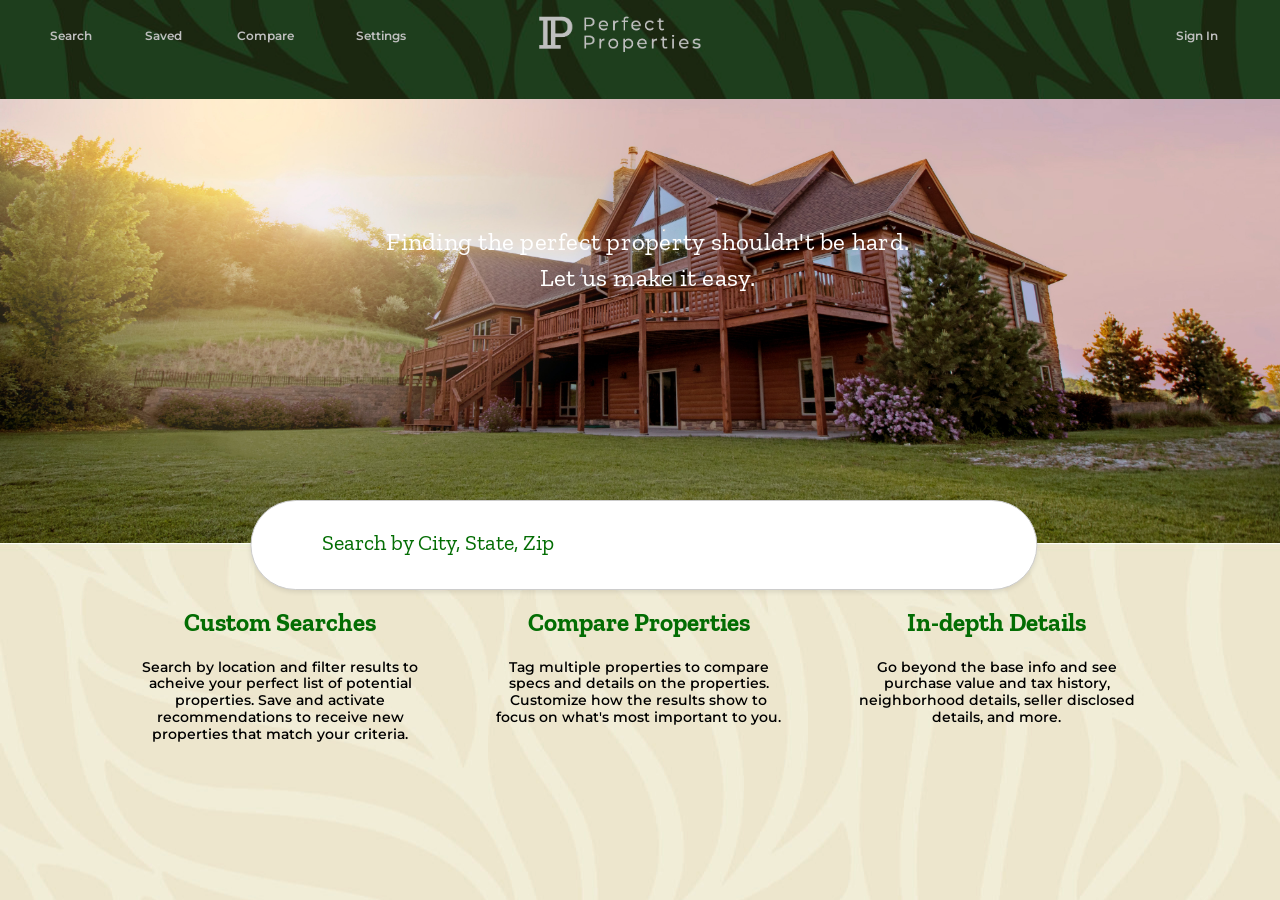
<file: Index.html>
<!DOCTYPE html>
<html lang="en">
<head>
    <meta charset="UTF-8">
    <meta name="viewport" content="width=device-width, initial-scale=1.0">
    <link href='https://fonts.googleapis.com/css?family=Zilla Slab' rel='stylesheet'>
    <link href='https://fonts.googleapis.com/css?family=Montserrat' rel='stylesheet'>
    <link rel="stylesheet" href="perfectproperty.css">
    <title>Perfect Properties</title>
    <link rel="preconnect" href="https://fonts.googleapis.com">
    <link rel="preconnect" href="https://fonts.gstatic.com" crossorigin>
    <link href="https://fonts.googleapis.com/css2?family=Montserrat:ital,wght@0,100..900;1,100..900&display=swap" rel="stylesheet">
    <link rel="preconnect" href="https://fonts.googleapis.com">
<link rel="preconnect" href="https://fonts.gstatic.com" crossorigin>
<link href="https://fonts.googleapis.com/css2?family=Zilla+Slab:ital,wght@0,300;0,400;0,500;0,600;0,700;1,300;1,400;1,500;1,600;1,700&display=swap" rel="stylesheet">
</head>
<header>
    <div id="header">
    <div id="nav">
        <nav>
        <ul id="nav-links">
            <li><a href="#">Search</a></li>
            <li><a href="#">Saved</a></li>
            <li><a href="#">Compare</a></li>
            <li><a href="#">Settings</a></li>
            <li><img src="whitepplogo.png"></li>
            <li><a href="#" id="sign-in">Sign In</a></li>
        </ul>
        
        </nav>
        </div>
    </div>
</header>
<body>
<div id="main">
<main>
    <div id="paragraph">
        <p>Finding the perfect property shouldn't be hard. <br>Let us make it easy.</p>
    </div>
</div>
</main>
<footer>
    <section>
        <form action="#" class="search-bar">
            <label for="search"></label>
            <input type="search" id="search" name="search" placeholder="Search by City, State, Zip">
        </form>
        <div id="boxes">
                <div class="box1">
                <h1>Custom Searches</h1>                
                <p>Search by location and filter results to acheive your perfect list of potential properties. Save and activate recommendations to receive new properties that match your criteria.</p>
                </div>
            
                <div>
                <h1>Compare Properties</h1>                
                <p>Tag multiple properties to compare specs and details on the properties. Customize how the results show to focus on what's most important to you. </p>
                </div>
            
                <div>
                <h1>In-depth Details</h1>                
                <p>Go beyond the base info and see purchase value and tax history, neighborhood details, seller disclosed details, and more.</p>
                </div>
            </div>
    </section>
</footer>
</body>
</html>
</file>
<file: perfectproperty.css>
/*! normalize.css v8.0.1 | MIT License | github.com/necolas/normalize.css */

/* Document
   ========================================================================== */

/**
 * 1. Correct the line height in all browsers.
 * 2. Prevent adjustments of font size after orientation changes in iOS.
 */

 html {
	line-height: 1.15; /* 1 */
	-webkit-text-size-adjust: 100%; /* 2 */
  }
  
  /* Sections
	 ========================================================================== */
  
  /**
   * Remove the margin in all browsers.
   */
  
  body {
	margin: 0;
  }
  
  /**
   * Render the `main` element consistently in IE.
   */
  
  main {
	display: block;
  }
  
  /**
   * Correct the font size and margin on `h1` elements within `section` and
   * `article` contexts in Chrome, Firefox, and Safari.
   */
  
  h1 {
	font-size: 2em;
	margin: 0.67em 0;
  }
  
  /* Grouping content
	 ========================================================================== */
  
  /**
   * 1. Add the correct box sizing in Firefox.
   * 2. Show the overflow in Edge and IE.
   */
  
  hr {
	box-sizing: content-box; /* 1 */
	height: 0; /* 1 */
	overflow: visible; /* 2 */
  }
  
  /**
   * 1. Correct the inheritance and scaling of font size in all browsers.
   * 2. Correct the odd `em` font sizing in all browsers.
   */
  
  pre {
	font-family: monospace, monospace; /* 1 */
	font-size: 1em; /* 2 */
  }
  
  /* Text-level semantics
	 ========================================================================== */
  
  /**
   * Remove the gray background on active links in IE 10.
   */
  
  a {
	background-color: transparent;
  }
  
  /**
   * 1. Remove the bottom border in Chrome 57-
   * 2. Add the correct text decoration in Chrome, Edge, IE, Opera, and Safari.
   */
  
  abbr[title] {
	border-bottom: none; /* 1 */
	text-decoration: underline; /* 2 */
	text-decoration: underline dotted; /* 2 */
  }
  
  /**
   * Add the correct font weight in Chrome, Edge, and Safari.
   */
  
  b,
  strong {
	font-weight: bolder;
  }
  
  /**
   * 1. Correct the inheritance and scaling of font size in all browsers.
   * 2. Correct the odd `em` font sizing in all browsers.
   */
  
  code,
  kbd,
  samp {
	font-family: monospace, monospace; /* 1 */
	font-size: 1em; /* 2 */
  }
  
  /**
   * Add the correct font size in all browsers.
   */
  
  small {
	font-size: 80%;
  }
  
  /**
   * Prevent `sub` and `sup` elements from affecting the line height in
   * all browsers.
   */
  
  sub,
  sup {
	font-size: 75%;
	line-height: 0;
	position: relative;
	vertical-align: baseline;
  }
  
  sub {
	bottom: -0.25em;
  }
  
  sup {
	top: -0.5em;
  }
  
  /* Embedded content
	 ========================================================================== */
  
  /**
   * Remove the border on images inside links in IE 10.
   */
  
  img {
	border-style: none;
  }
  
  /* Forms
	 ========================================================================== */
  
  /**
   * 1. Change the font styles in all browsers.
   * 2. Remove the margin in Firefox and Safari.
   */
  
  button,
  input,
  optgroup,
  select,
  textarea {
	font-family: inherit; /* 1 */
	font-size: 100%; /* 1 */
	line-height: 1.15; /* 1 */
	margin: 0; /* 2 */
  }
  
  /**
   * Show the overflow in IE.
   * 1. Show the overflow in Edge.
   */
  
  button,
  input { /* 1 */
	overflow: visible;
  }
  
  /**
   * Remove the inheritance of text transform in Edge, Firefox, and IE.
   * 1. Remove the inheritance of text transform in Firefox.
   */
  
  button,
  select { /* 1 */
	text-transform: none;
  }
  
  /**
   * Correct the inability to style clickable types in iOS and Safari.
   */
  
  button,
  [type="button"],
  [type="reset"],
  [type="submit"] {
	-webkit-appearance: button;
  }
  
  /**
   * Remove the inner border and padding in Firefox.
   */
  
  button::-moz-focus-inner,
  [type="button"]::-moz-focus-inner,
  [type="reset"]::-moz-focus-inner,
  [type="submit"]::-moz-focus-inner {
	border-style: none;
	padding: 0;
  }
  
  /**
   * Restore the focus styles unset by the previous rule.
   */
  
  button:-moz-focusring,
  [type="button"]:-moz-focusring,
  [type="reset"]:-moz-focusring,
  [type="submit"]:-moz-focusring {
	outline: 1px dotted ButtonText;
  }
  
  /**
   * Correct the padding in Firefox.
   */
  
  fieldset {
	padding: 0.35em 0.75em 0.625em;
  }
  
  /**
   * 1. Correct the text wrapping in Edge and IE.
   * 2. Correct the color inheritance from `fieldset` elements in IE.
   * 3. Remove the padding so developers are not caught out when they zero out
   *    `fieldset` elements in all browsers.
   */
  
  legend {
	box-sizing: border-box; /* 1 */
	color: inherit; /* 2 */
	display: table; /* 1 */
	max-width: 100%; /* 1 */
	padding: 0; /* 3 */
	white-space: normal; /* 1 */
  }
  
  /**
   * Add the correct vertical alignment in Chrome, Firefox, and Opera.
   */
  
  progress {
	vertical-align: baseline;
  }
  
  /**
   * Remove the default vertical scrollbar in IE 10+.
   */
  
  textarea {
	overflow: auto;
  }
  
  /**
   * 1. Add the correct box sizing in IE 10.
   * 2. Remove the padding in IE 10.
   */
  
  [type="checkbox"],
  [type="radio"] {
	box-sizing: border-box; /* 1 */
	padding: 0; /* 2 */
  }
  
  /**
   * Correct the cursor style of increment and decrement buttons in Chrome.
   */
  
  [type="number"]::-webkit-inner-spin-button,
  [type="number"]::-webkit-outer-spin-button {
	height: auto;
  }
  
  /**
   * 1. Correct the odd appearance in Chrome and Safari.
   * 2. Correct the outline style in Safari.
   */
  
  [type="search"] {
	-webkit-appearance: textfield; /* 1 */
	outline-offset: -2px; /* 2 */
  }
  
  /**
   * Remove the inner padding in Chrome and Safari on macOS.
   */
  
  [type="search"]::-webkit-search-decoration {
	-webkit-appearance: none;
  }
  
  /**
   * 1. Correct the inability to style clickable types in iOS and Safari.
   * 2. Change font properties to `inherit` in Safari.
   */
  
  ::-webkit-file-upload-button {
	-webkit-appearance: button; /* 1 */
	font: inherit; /* 2 */
  }
  
  /* Interactive
	 ========================================================================== */
  
  /*
   * Add the correct display in Edge, IE 10+, and Firefox.
   */
  
  details {
	display: block;
  }
  
  /*
   * Add the correct display in all browsers.
   */
  
  summary {
	display: list-item;
  }
  
  /* Misc
	 ========================================================================== */
  
  /**
   * Add the correct display in IE 10+.
   */
  
  template {
	display: none;
  }
  
  /**
   * Add the correct display in IE 10.
   */
  
  [hidden] {
	display: none;
  }

/* my code begins here */
/*#######typography####### */

footer p {
  font-family: Montserrat;
  font-size: 13.5px;
  font-weight: 550;
  line-height: 125%;
}

a {
	color: rgb(255, 255, 255);
	text-decoration: none;
}

/*#######typography####### */
html {
   margin: 0 auto;
}

#nav {
   background-image: url(Green_Floral_Background.jpg);
   width: 100%;
   height: 11.05vh;
   background-repeat: no-repeat;
   background-size: cover;
   list-style-type: none;
   filter: brightness(75%);
}

#nav-links {
  margin: auto;
  margin-left: 0.8%;
	display: grid;
  grid-template-columns: 7.7% 7.5% 9.7% 14.4% 52.25% 1fr;
  grid-template-rows: auto 25% 25%;
  align-items: center;
  list-style-type: none;
}

li {
  grid-row-start: 2;
  grid-row-end: 4;
  font-family: Montserrat;
  font-weight: 600;
	font-size: 12.3px;
}

img {
	width: 175px;
}

main {
   background-image: url(Header_Desktop.jpg);
   background-size: cover;
   width: 100%;
   height: 49.3vh;
   display: flex;
   justify-content: center;
   background-position: 90% 56.9%;
}

#paragraph {
  color: rgb(255, 255, 255);
  font-family: Zilla Slab;
	text-align: center;
	font-size: 25px;
  letter-spacing: 0.25px;
  left: 0.60%;
	position: relative;
	top: 22.5%;
  line-height: 141%;
}

section {
	background-image: url(Cream_Floral_Background.jpg);
	background-size: cover;
	width: 100%;
  height: 39.6vh;
	display: flex;
	justify-content: center;
  line-height: 240%;
}

div h1 {
	color: rgb(3, 109, 3);
  font-family: Zilla Slab;
  font-size: 25px;
}

#boxes {
	display: flex;
	gap: 6%;
	margin-top: 3.4%;
	margin-bottom: 3%;
  margin-left: 10.6%;
}

#boxes > div {
	text-align: center;
	width: 25.3%;
}

#search {
	position: absolute;
	top: 60.6%;
	left: 50.3%;
	transform: translate(-50%, -50%);
	z-index: 1;
	background-color: #fff;
	border: 1px solid #ccc;
	padding: 5px 10px;
	border-radius: 100vw;
	box-shadow: 0px 2px 5px rgba(0, 0, 0, 0.1);
	max-width: 80%;
	width: 61.5%;
	height: 10%;
}

input::placeholder {
    padding-left: 8%;
    font: 22px Zilla Slab;
    color: #036D03;
}

@media (max-width: 500px) {
	#nav-links {
		gap: 2.5vw;
		margin-left: 0vw;
 }

 #sign-in {
	margin-left: 15vw;
}

 #search {
	top: 73%;
	width: 80%;
	height: 5%;
}

}
</file>
